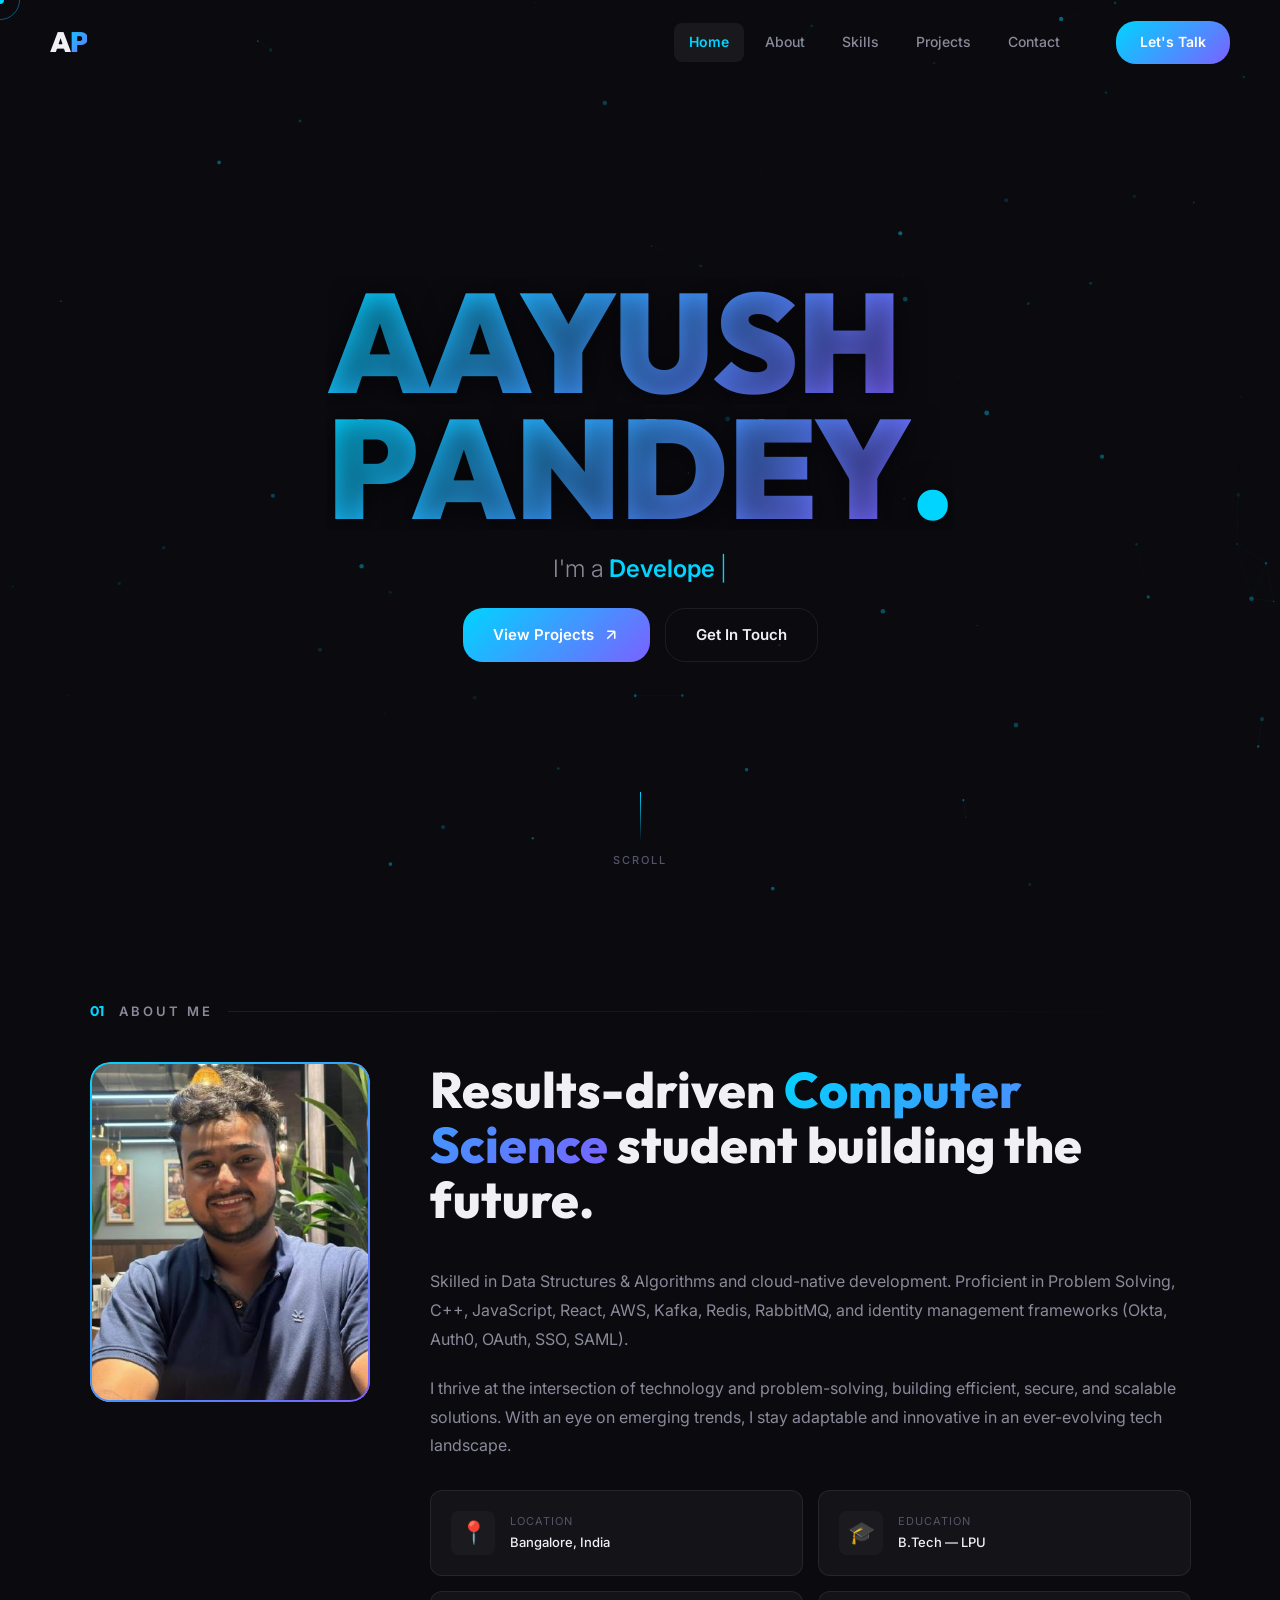
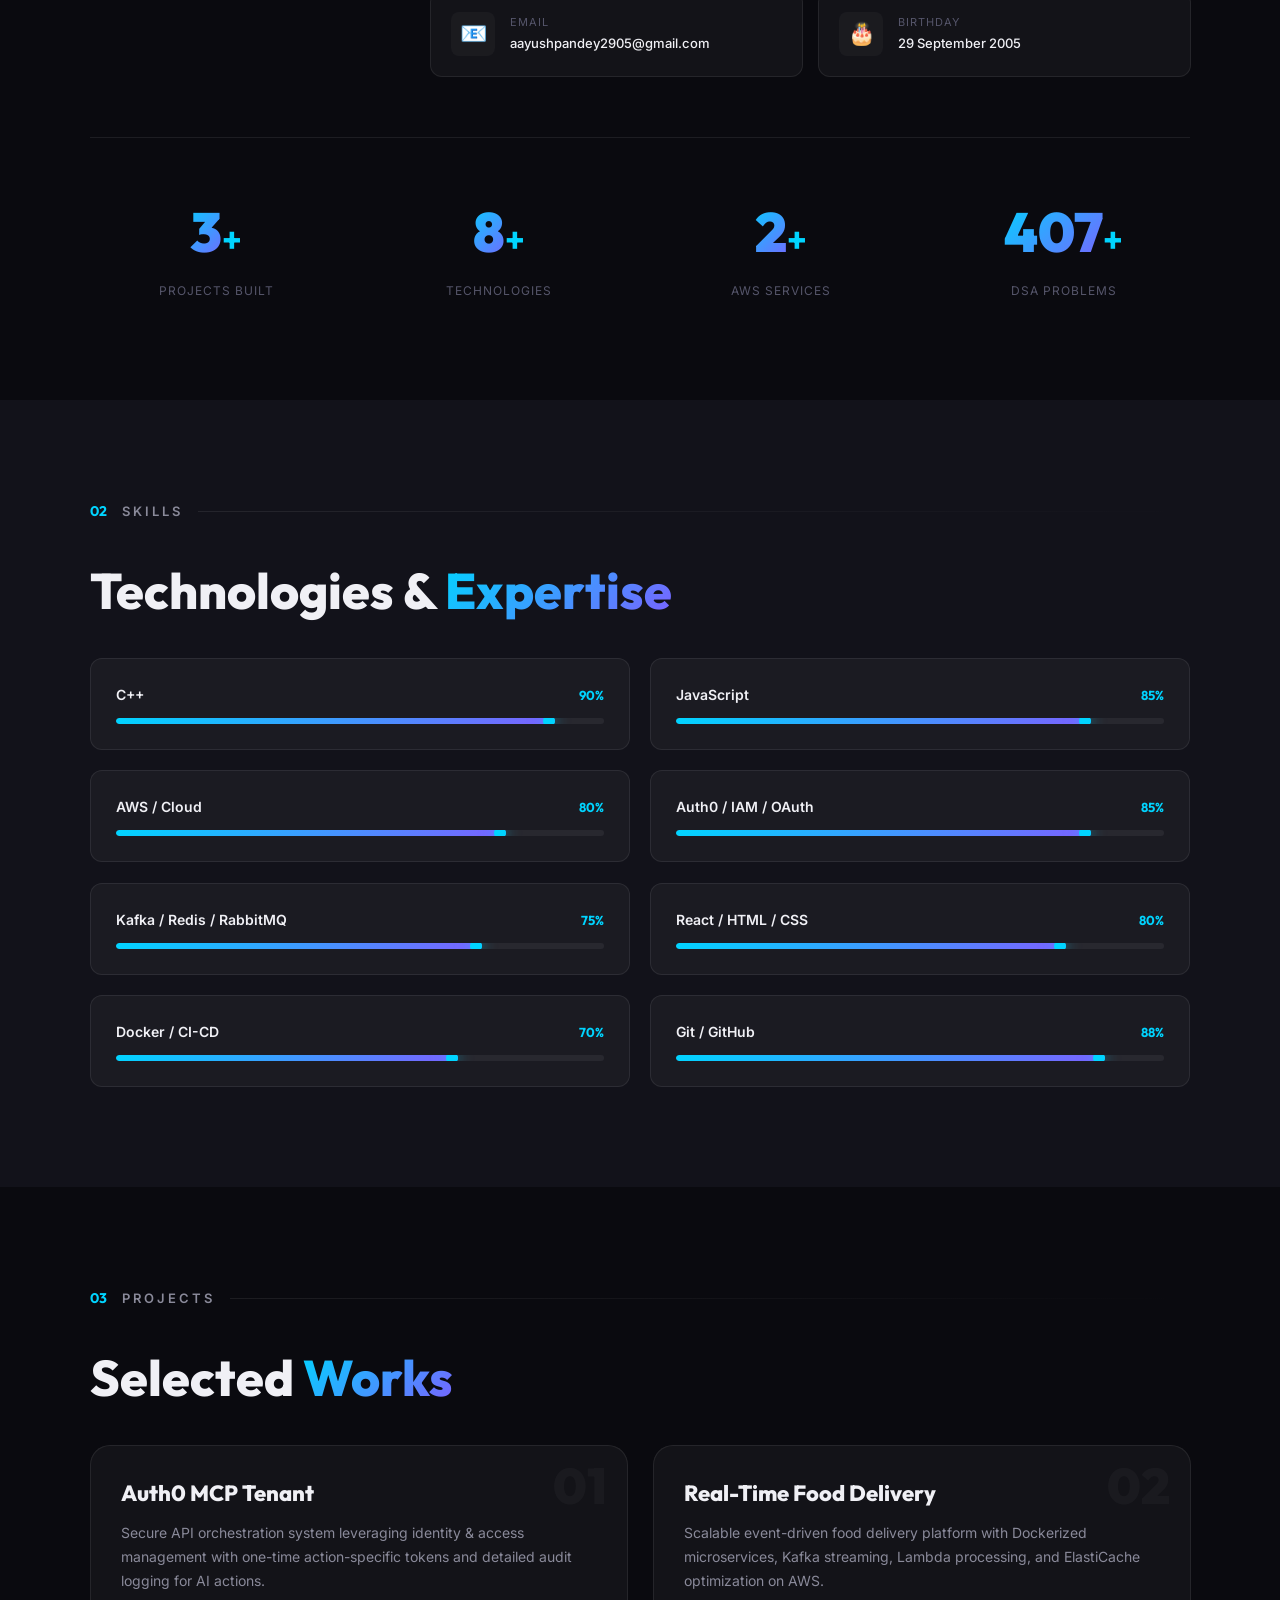
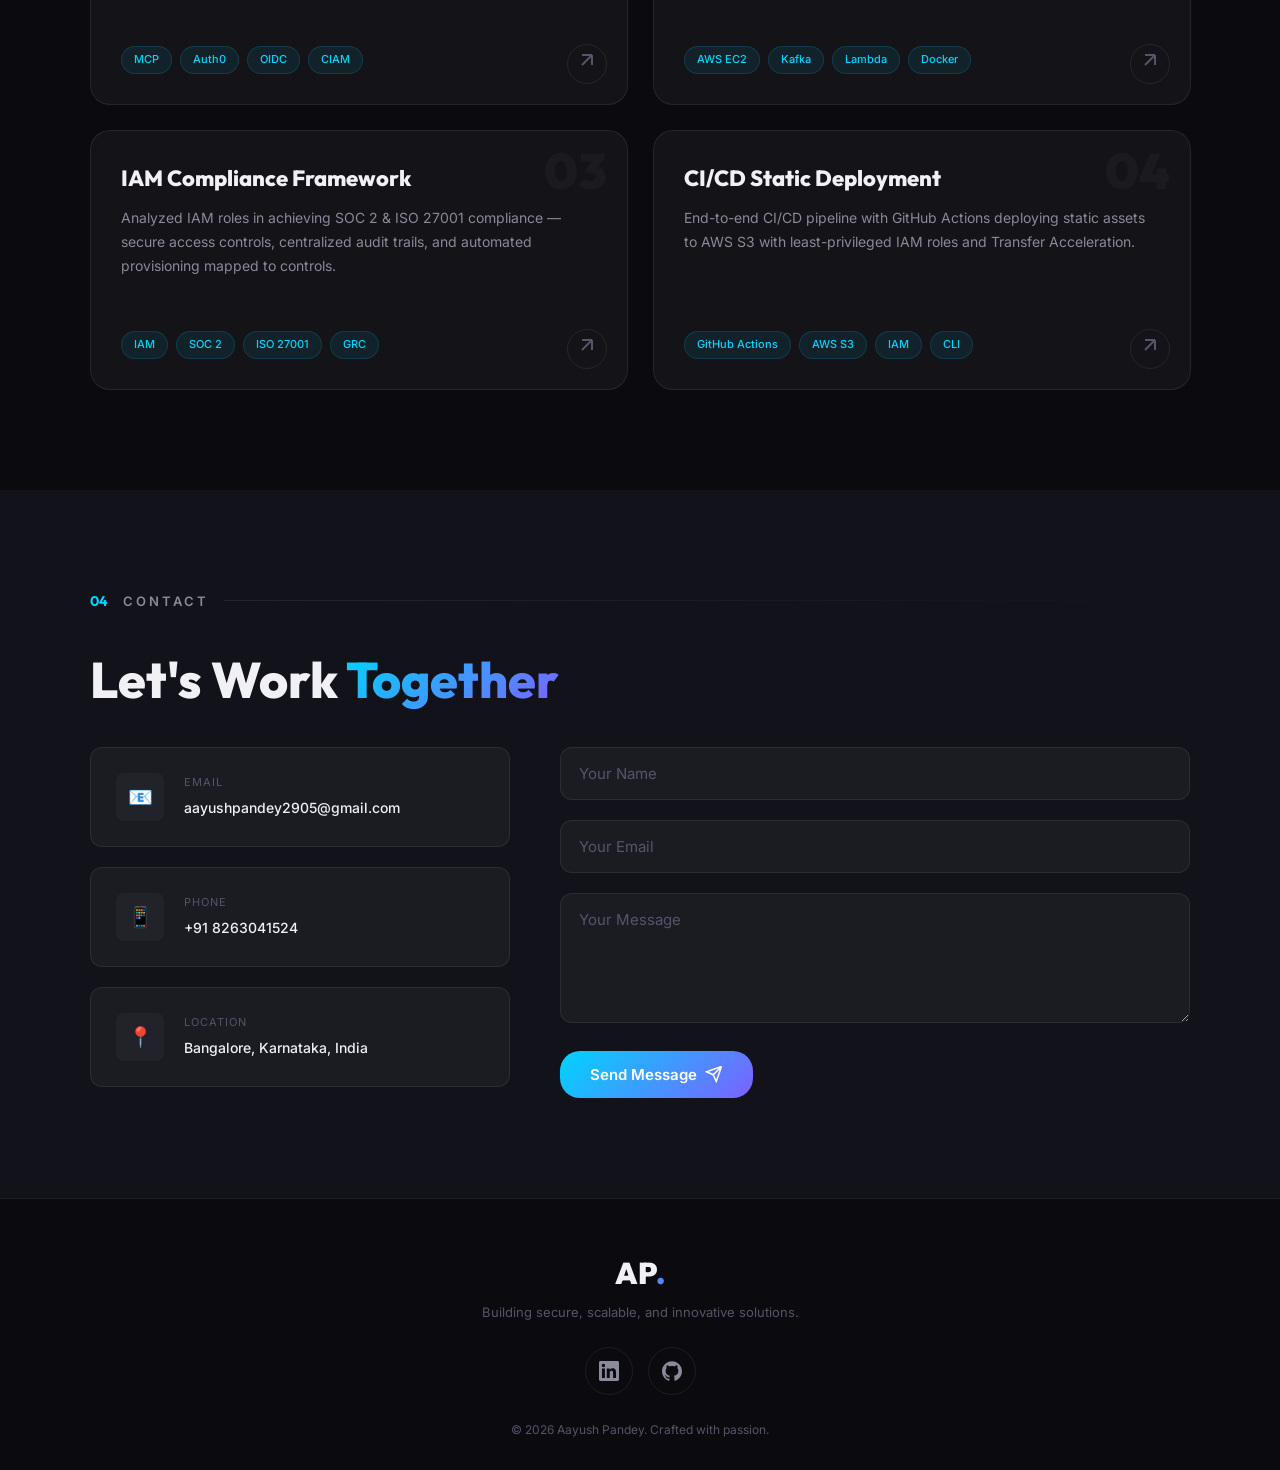
<file: PersonalPortfolio/index.html>
<!doctype html>
<html lang="en">
  <head>

    <meta charset="UTF-8" />
    <meta
      name="viewport"
      content="width=device-width, initial-scale=1.0, maximum-scale=5.0, user-scalable=yes"
    />
    <meta name="apple-mobile-web-app-capable" content="yes" />
    <meta
      name="apple-mobile-web-app-status-bar-style"
      content="black-translucent"
    />
    <meta name="theme-color" content="#0a0a0f" />
    <meta name="format-detection" content="telephone=no" />

    <title>Aayush Pandey | Developer & Cloud Architect</title>
    <meta
      name="description"
      content="Aayush Pandey — Computer Science student skilled in cloud-native development, distributed systems, and identity management. Building secure, scalable solutions."
    />

     <!-- Favicons -->
    <link rel="icon" href="img/favicon.png" rel="icon">
    <link rel="icon" href="img/apple-touch-icon.png" rel="apple-touch-icon">


    <link rel="preconnect" href="https://fonts.googleapis.com" />
    <link rel="preconnect" href="https://fonts.gstatic.com" crossorigin />
    <link
      href="https://fonts.googleapis.com/css2?family=Inter:wght@300;400;500;600;700&family=Outfit:wght@700;800;900&display=swap"
      rel="stylesheet"
    />
    <link rel="stylesheet" href="css/style.css" />
  </head>
  <body>
    <!-- Preloader -->
    <div class="preloader" id="preloader">
      <div class="preloader-inner">
        <div class="preloader-ring"></div>
        <span class="preloader-text">AP</span>
      </div>
    </div>

    <!-- Custom Cursor (desktop only, hidden on mobile via CSS) -->
    <div class="cursor-dot" id="cursor-dot"></div>
    <div class="cursor-ring" id="cursor-ring"></div>

    <!-- Scroll Progress Bar -->
    <div class="scroll-progress" id="scroll-progress"></div>

    <!-- Ripple container -->
    <div class="ripple-container" id="ripple-container"></div>

    <!-- Header -->
    <header class="header" id="header">
      <a href="#hero" class="logo" data-magnetic>
        <span class="logo-text">A</span><span class="logo-accent">P</span>
      </a>

      <div class="hamburger" id="hamburger" data-magnetic>
        <span class="line"></span>
        <span class="line"></span>
        <span class="line"></span>
      </div>

      <nav class="nav-container" id="nav-container">
        <div class="nav-links">
          <a href="#hero" class="nav-link" data-magnetic data-text="Home"
            >Home</a
          >
          <a href="#about" class="nav-link" data-magnetic data-text="About"
            >About</a
          >
          <a href="#skills" class="nav-link" data-magnetic data-text="Skills"
            >Skills</a
          >
          <a
            href="#projects"
            class="nav-link"
            data-magnetic
            data-text="Projects"
            >Projects</a
          >
          <a href="#contact" class="nav-link" data-magnetic data-text="Contact"
            >Contact</a
          >
        </div>
        <a
          href="mailto:aayushpandey2905@gmail.com"
          class="btn-cta"
          data-magnetic
          >Let's Talk</a
        >
      </nav>
    </header>

    <main>
      <!-- ============ HERO SECTION ============ -->
      <section class="hero" id="hero">
        <canvas class="particles-canvas" id="particles-canvas"></canvas>

          <div class="hero-title-wrap reveal">
            <h1 class="hero-title">
              <span class="title-line line-1">
                <span class="word" data-scramble>Aayush</span>
              </span>
              <span class="title-line line-2">
                <span class="word" data-scramble>Pandey</span
                ><span class="title-accent">.</span>
              </span>
            </h1>
          </div>

          <div class="hero-subtitle reveal">
            <span class="subtitle-static">I'm a </span>
            <span class="typed-text" id="typed-text"></span>
            <span class="typed-cursor">|</span>
          </div>

          <div class="hero-cta reveal">
            <a href="#projects" class="btn-primary" data-magnetic>
              <span>View Projects</span>
              <svg
                width="18"
                height="18"
                viewBox="0 0 24 24"
                fill="none"
                stroke="currentColor"
                stroke-width="2"
              >
                <path d="M7 17L17 7M17 7H7M17 7V17" />
              </svg>
            </a>
            <a href="#contact" class="btn-outline" data-magnetic>
              <span>Get In Touch</span>
            </a>
          </div>
        </div>

        <div class="hero-scroll-indicator">
          <div class="scroll-line"></div>
          <span>Scroll</span>
        </div>
      </section>


      <!-- ============ ABOUT SECTION ============ -->
      <section class="section about" id="about">
        <div class="section-container">
          <div class="section-label reveal">
            <span class="label-number">01</span>
            <span class="label-text">About Me</span>
            <span class="label-line"></span>
          </div>

          <div class="about-grid">
            <!-- About Photo Column -->
            <div class="about-photo-col reveal">
              <div class="about-photo-wrapper" data-tilt>
                <img
                  src="img/aayush.png"
                  alt="Aayush Pandey"
                  class="about-photo"
                  loading="lazy"
                />
                <div class="about-photo-border"></div>
                <div class="about-photo-glow"></div>
              </div>
              <!-- <div class="about-photo-tag"> -->
                <!-- <div class="badge-dot"></div> -->
                <!-- <span>Aayush Pandey</span> -->
              <!-- </div> -->
            </div>

            <!-- About Text Column -->
            <div class="about-text-col">
              <h2 class="section-heading reveal">
                Results-driven
                <span class="text-gradient">Computer Science</span> student
                building the future.
              </h2>
              <p class="reveal">
                Skilled in Data Structures & Algorithms and cloud-native
                development. Proficient in Problem Solving, C++, JavaScript,
                React, AWS, Kafka, Redis, RabbitMQ, and identity management
                frameworks (Okta, Auth0, OAuth, SSO, SAML).
              </p>
              <p class="reveal">
                I thrive at the intersection of technology and problem-solving,
                building efficient, secure, and scalable solutions. With an eye
                on emerging trends, I stay adaptable and innovative in an
                ever-evolving tech landscape.
              </p>

              <div class="about-details">
                <div class="detail-card reveal" data-tilt>
                  <div class="detail-icon">📍</div>
                  <div class="detail-info">
                    <span class="detail-label">Location</span>
                    <span class="detail-value">Bangalore, India</span>
                  </div>
                </div>
                <div class="detail-card reveal" data-tilt>
                  <div class="detail-icon">🎓</div>
                  <div class="detail-info">
                    <span class="detail-label">Education</span>
                    <span class="detail-value">B.Tech — LPU</span>
                  </div>
                </div>
                <div class="detail-card reveal" data-tilt>
                  <div class="detail-icon">📧</div>
                  <div class="detail-info">
                    <span class="detail-label">Email</span>
                    <span class="detail-value">aayushpandey2905@gmail.com</span>
                  </div>
                </div>
                <div class="detail-card reveal" data-tilt>
                  <div class="detail-icon">🎂</div>
                  <div class="detail-info">
                    <span class="detail-label">Birthday</span>
                    <span class="detail-value">29 September 2005</span>
                  </div>
                </div>
              </div>
            </div>
          </div>

          <!-- Stats -->
          <div class="stats-row">
            <div class="stat-item reveal">
              <span class="stat-number" data-count="4">0</span
              ><span class="stat-plus">+</span>
              <span class="stat-label">Projects Built</span>
            </div>
            <div class="stat-item reveal">
              <span class="stat-number" data-count="10">0</span
              ><span class="stat-plus">+</span>
              <span class="stat-label">Technologies</span>
            </div>
            <div class="stat-item reveal">
              <span class="stat-number" data-count="3">0</span
              ><span class="stat-plus">+</span>
              <span class="stat-label">AWS Services</span>
            </div>
            <div class="stat-item reveal">
              <span class="stat-number" data-count="500">0</span
              ><span class="stat-plus">+</span>
              <span class="stat-label">DSA Problems</span>
            </div>
          </div>
        </div>
      </section>

      <!-- ============ SKILLS SECTION ============ -->
      <section class="section skills" id="skills">
        <div class="section-container">
          <div class="section-label reveal">
            <span class="label-number">02</span>
            <span class="label-text">Skills</span>
            <span class="label-line"></span>
          </div>

          <h2 class="section-heading reveal">
            Technologies & <span class="text-gradient">Expertise</span>
          </h2>

          <div class="skills-grid">
            <div class="skill-card reveal" data-tilt>
              <div class="skill-header">
                <span class="skill-name">C++</span>
                <span class="skill-percent">90%</span>
              </div>
              <div class="skill-bar">
                <div class="skill-fill" data-width="90"></div>
              </div>
            </div>
            <div class="skill-card reveal" data-tilt>
              <div class="skill-header">
                <span class="skill-name">JavaScript</span>
                <span class="skill-percent">85%</span>
              </div>
              <div class="skill-bar">
                <div class="skill-fill" data-width="85"></div>
              </div>
            </div>
            <div class="skill-card reveal" data-tilt>
              <div class="skill-header">
                <span class="skill-name">AWS / Cloud</span>
                <span class="skill-percent">80%</span>
              </div>
              <div class="skill-bar">
                <div class="skill-fill" data-width="80"></div>
              </div>
            </div>
            <div class="skill-card reveal" data-tilt>
              <div class="skill-header">
                <span class="skill-name">Auth0 / IAM / OAuth</span>
                <span class="skill-percent">85%</span>
              </div>
              <div class="skill-bar">
                <div class="skill-fill" data-width="85"></div>
              </div>
            </div>
            <div class="skill-card reveal" data-tilt>
              <div class="skill-header">
                <span class="skill-name">Kafka / Redis / RabbitMQ</span>
                <span class="skill-percent">75%</span>
              </div>
              <div class="skill-bar">
                <div class="skill-fill" data-width="75"></div>
              </div>
            </div>
            <div class="skill-card reveal" data-tilt>
              <div class="skill-header">
                <span class="skill-name">React / HTML / CSS</span>
                <span class="skill-percent">80%</span>
              </div>
              <div class="skill-bar">
                <div class="skill-fill" data-width="80"></div>
              </div>
            </div>
            <div class="skill-card reveal" data-tilt>
              <div class="skill-header">
                <span class="skill-name">Docker / CI-CD</span>
                <span class="skill-percent">70%</span>
              </div>
              <div class="skill-bar">
                <div class="skill-fill" data-width="70"></div>
              </div>
            </div>
            <div class="skill-card reveal" data-tilt>
              <div class="skill-header">
                <span class="skill-name">Git / GitHub</span>
                <span class="skill-percent">88%</span>
              </div>
              <div class="skill-bar">
                <div class="skill-fill" data-width="88"></div>
              </div>
            </div>
          </div>
        </div>
      </section>

      <!-- ============ PROJECTS SECTION ============ -->
      <section class="section projects" id="projects">
        <div class="section-container">
          <div class="section-label reveal">
            <span class="label-number">03</span>
            <span class="label-text">Projects</span>
            <span class="label-line"></span>
          </div>

          <h2 class="section-heading reveal">
            Selected <span class="text-gradient">Works</span>
          </h2>

          <div class="projects-grid">

            <!-- Project 1 -->
            <div class="project-card reveal" data-tilt>
              <div class="project-number">01</div>
              <div class="project-content">
                <h3 class="project-title">Auth0 MCP Tenant</h3>
                <p class="project-desc">
                  Secure API orchestration system leveraging identity & access
                  management with one-time action-specific tokens and detailed
                  audit logging for AI actions.
                </p>
                <div class="project-tech">
                  <span>MCP</span><span>Auth0</span><span>OIDC</span
                  ><span>CIAM</span>
                </div>
              </div>
          
              <div class="project-arrow">
                <a href="https://github.com/AayushPandey05/Auth0-MCP-Tenant" target="_blank" rel="noopener noreferrer">
                  <svg
                    width="24"
                    height="24"
                    viewBox="0 0 24 24"
                    fill="none"
                    stroke="currentColor"
                    stroke-width="2"
                  >
                    <path d="M7 17L17 7M17 7H7M17 7V17" />
                  </svg>
                </a>
              </div>
            </div>

            <!-- Project 2 -->
            <div class="project-card reveal" data-tilt>
              <div class="project-number">02</div>
              <div class="project-content">
                <h3 class="project-title">Real-Time Food Delivery</h3>
                <p class="project-desc">
                  Scalable event-driven food delivery platform with Dockerized
                  microservices, Kafka streaming, Lambda processing, and
                  ElastiCache optimization on AWS.
                </p>
                <div class="project-tech">
                  <span>AWS EC2</span><span>Kafka</span><span>Lambda</span
                  ><span>Docker</span>
                </div>
              </div>
          
              <div class="project-arrow">
                <a href="https://github.com/AayushPandey05/Real-Time-Food-Delivery-System-Using-AWS-Cloud-Services" target="_blank" rel="noopener noreferrer">
                  <svg
                    width="24"
                    height="24"
                    viewBox="0 0 24 24"
                    fill="none"
                    stroke="currentColor"
                    stroke-width="2"
                  >
                    <path d="M7 17L17 7M17 7H7M17 7V17" />
                  </svg>
                </a>
              </div>
            </div>

            <!-- Project 3 -->
            <div class="project-card reveal" data-tilt>
              <div class="project-number">03</div>
              <div class="project-content">
                <h3 class="project-title">IAM Compliance Framework</h3>
                <p class="project-desc">
                  Analyzed IAM roles in achieving SOC 2 & ISO 27001 compliance —
                  secure access controls, centralized audit trails, and
                  automated provisioning mapped to controls.
                </p>
                <div class="project-tech">
                  <span>IAM</span><span>SOC 2</span><span>ISO 27001</span
                  ><span>GRC</span>
                </div>
              </div>
          
              <div class="project-arrow">
                <a href="https://github.com/AayushPandey05/IAM-and-Compliance-" target="_blank" rel="noopener noreferrer">
                  <svg
                    width="24"
                    height="24"
                    viewBox="0 0 24 24"
                    fill="none"
                    stroke="currentColor"
                    stroke-width="2"
                  >
                    <path d="M7 17L17 7M17 7H7M17 7V17" />
                  </svg>
                </a>
              </div>
            </div>

        <!-- Project 4 -->
        <div class="project-card reveal" data-tilt>
          <div class="project-number">04</div>
          <div class="project-content">
            <h3 class="project-title">CI/CD Static Deployment</h3>
            <p class="project-desc">
              End-to-end CI/CD pipeline with GitHub Actions deploying static
              assets to AWS S3 with least-privileged IAM roles and Transfer
              Acceleration.
            </p>
            <div class="project-tech">
              <span>GitHub Actions</span><span>AWS S3</span><span>IAM</span
              ><span>CLI</span>
            </div>
          </div>
      
          <div class="project-arrow">
            <a href="https://github.com/AayushPandey05/DevOps-Project" target="_blank" rel="noopener noreferrer">
              <svg
                width="24"
                height="24"
                viewBox="0 0 24 24"
                fill="none"
                stroke="currentColor"
                stroke-width="2"
              >
                <path d="M7 17L17 7M17 7H7M17 7V17" />
              </svg>
            </a>
          </div>
        </div>
      </section>

      <!-- ============ CONTACT SECTION ============ -->
      <section class="section contact" id="contact">
        <div class="section-container">
          <div class="section-label reveal">
            <span class="label-number">04</span>
            <span class="label-text">Contact</span>
            <span class="label-line"></span>
          </div>

          <h2 class="section-heading reveal">
            Let's Work <span class="text-gradient">Together</span>
          </h2>

          <div class="contact-grid">
            <div class="contact-info">
              <div class="contact-card reveal" data-tilt>
                <div class="contact-icon">📧</div>
                <div>
                  <span class="contact-label">Email</span>
                  <a
                    href="mailto:aayushpandey2905@gmail.com"
                    class="contact-value"
                    >aayushpandey2905@gmail.com</a
                  >
                </div>
              </div>
              <div class="contact-card reveal" data-tilt>
                <div class="contact-icon">📱</div>
                <div>
                  <span class="contact-label">Phone</span>
                  <a href="tel:+918263041524" class="contact-value"
                    >+91 8263041524</a
                  >
                </div>
              </div>
              <div class="contact-card reveal" data-tilt>
                <div class="contact-icon">📍</div>
                <div>
                  <span class="contact-label">Location</span>
                  <span class="contact-value">Bangalore, Karnataka, India</span>
                </div>
              </div>
            </div>

            <form class="contact-form reveal" id="contact-form">
              <div class="form-group">
                <input
                  type="text"
                  id="form-name"
                  placeholder="Your Name"
                  required
                  autocomplete="name"
                />
                <div class="input-line"></div>
              </div>
              <div class="form-group">
                <input
                  type="email"
                  id="form-email"
                  placeholder="Your Email"
                  required
                  autocomplete="email"
                />
                <div class="input-line"></div>
              </div>
              <div class="form-group">
                <textarea
                  id="form-message"
                  placeholder="Your Message"
                  rows="4"
                  required
                ></textarea>
                <div class="input-line"></div>
              </div>
              <button
                type="submit"
                class="btn-primary btn-submit"
                data-magnetic
              >
                <span>Send Message</span>
                <svg
                  width="18"
                  height="18"
                  viewBox="0 0 24 24"
                  fill="none"
                  stroke="currentColor"
                  stroke-width="2"
                >
                  <path d="M22 2L11 13M22 2L15 22L11 13M22 2L2 9L11 13" />
                </svg>
              </button>
            </form>
          </div>
        </div>
      </section>
    </main>

    <!-- Footer -->
    <footer class="footer">
      <div class="footer-container">
        <div class="footer-left">
          <span class="footer-logo">AP<span class="logo-accent">.</span></span>
          <p>Building secure, scalable, and innovative solutions.</p>
        </div>
        <div class="footer-socials">
          <a
            href="https://www.linkedin.com/in/aayushpandey05/"
            target="_blank"
            rel="noopener noreferrer"
            class="social-link"
            data-magnetic
            aria-label="LinkedIn"
          >
            <svg width="20" height="20" viewBox="0 0 24 24" fill="currentColor">
              <path
                d="M20.447 20.452h-3.554v-5.569c0-1.328-.027-3.037-1.852-3.037-1.853 0-2.136 1.445-2.136 2.939v5.667H9.351V9h3.414v1.561h.046c.477-.9 1.637-1.85 3.37-1.85 3.601 0 4.267 2.37 4.267 5.455v6.286zM5.337 7.433a2.062 2.062 0 01-2.063-2.065 2.064 2.064 0 112.063 2.065zm1.782 13.019H3.555V9h3.564v11.452zM22.225 0H1.771C.792 0 0 .774 0 1.729v20.542C0 23.227.792 24 1.771 24h20.451C23.2 24 24 23.227 24 22.271V1.729C24 .774 23.2 0 22.222 0h.003z"
              />
            </svg>
          </a>
          <a
            href="https://github.com/AayushPandey05"
            target="_blank"
            rel="noopener noreferrer"
            class="social-link"
            data-magnetic
            aria-label="GitHub"
          >
            <svg width="20" height="20" viewBox="0 0 24 24" fill="currentColor">
              <path
                d="M12 .297c-6.63 0-12 5.373-12 12 0 5.303 3.438 9.8 8.205 11.385.6.113.82-.258.82-.577 0-.285-.01-1.04-.015-2.04-3.338.724-4.042-1.61-4.042-1.61C4.422 18.07 3.633 17.7 3.633 17.7c-1.087-.744.084-.729.084-.729 1.205.084 1.838 1.236 1.838 1.236 1.07 1.835 2.809 1.305 3.495.998.108-.776.417-1.305.76-1.605-2.665-.3-5.466-1.332-5.466-5.93 0-1.31.465-2.38 1.235-3.22-.135-.303-.54-1.523.105-3.176 0 0 1.005-.322 3.3 1.23.96-.267 1.98-.399 3-.405 1.02.006 2.04.138 3 .405 2.28-1.552 3.285-1.23 3.285-1.23.645 1.653.24 2.873.12 3.176.765.84 1.23 1.91 1.23 3.22 0 4.61-2.805 5.625-5.475 5.92.42.36.81 1.096.81 2.22 0 1.606-.015 2.896-.015 3.286 0 .315.21.69.825.57C20.565 22.092 24 17.592 24 12.297c0-6.627-5.373-12-12-12"
              />
            </svg>
          </a>
        </div>
        <div class="footer-bottom">
          <span>© 2026 Aayush Pandey. Crafted with passion.</span>
        </div>
      </div>
    </footer>

    <script src="js/style.js"></script>
  </body>
</html>
</file>
<file: PersonalPortfolio/css/style.css>
/* ==================================
   DESIGN TOKENS
================================== */
:root {
  --bg-primary: #0a0a0f;
  --bg-secondary: #12121a;
  --bg-card: rgba(255, 255, 255, 0.03);
  --bg-card-hover: rgba(255, 255, 255, 0.06);
  --glass-bg: rgba(255, 255, 255, 0.04);
  --glass-border: rgba(255, 255, 255, 0.08);

  --text-primary: #f0f0f5;
  --text-secondary: #8a8a9a;
  --text-muted: #55556a;

  --accent-1: #00d4ff;
  --accent-2: #7b61ff;
  --accent-3: #ff3d71;
  --gradient-main: linear-gradient(135deg, #00d4ff, #7b61ff, #ff3d71);
  --gradient-accent: linear-gradient(135deg, #00d4ff, #7b61ff);

  --font-heading: "Outfit", sans-serif;
  --font-body: "Inter", sans-serif;

  --radius-sm: 8px;
  --radius-md: 12px;
  --radius-lg: 20px;

  --transition-fast: 0.2s cubic-bezier(0.25, 0.46, 0.45, 0.94);
  --transition-smooth: 0.4s cubic-bezier(0.25, 0.46, 0.45, 0.94);
  --transition-spring: 0.6s cubic-bezier(0.34, 1.56, 0.64, 1);

  /* Safe area insets for notch phones */
  --safe-top: env(safe-area-inset-top, 0px);
  --safe-bottom: env(safe-area-inset-bottom, 0px);
  --safe-left: env(safe-area-inset-left, 0px);
  --safe-right: env(safe-area-inset-right, 0px);
}

/* ==================================
   RESET & BASE
================================== */
*,
*::before,
*::after {
  margin: 0;
  padding: 0;
  box-sizing: border-box;
  -webkit-tap-highlight-color: transparent;
}

html {
  font-size: 62.5%;
  scroll-behavior: smooth;
  scrollbar-width: thin;
  scrollbar-color: var(--accent-1) var(--bg-primary);
  -webkit-text-size-adjust: 100%;
  -moz-text-size-adjust: 100%;
  text-size-adjust: 100%;
}

body {
  background: var(--bg-primary);
  color: var(--text-primary);
  font-family: var(--font-body);
  font-size: 1.6rem;
  line-height: 1.6;
  overflow-x: hidden;
  -webkit-font-smoothing: antialiased;
  -moz-osx-font-smoothing: grayscale;
}

/* Desktop-only cursor:none */
@media (hover: hover) and (pointer: fine) {
  body {
    cursor: none;
  }
  a,
  button {
    cursor: none;
  }
}

a {
  color: inherit;
  text-decoration: none;
}

img {
  max-width: 100%;
  display: block;
  -webkit-user-drag: none;
}

::selection {
  background: var(--accent-2);
  color: #fff;
}

/* ==================================
   PRELOADER
================================== */
.preloader {
  position: fixed;
  inset: 0;
  z-index: 10000;
  background: var(--bg-primary);
  display: flex;
  align-items: center;
  justify-content: center;
  transition:
    opacity 0.6s ease,
    visibility 0.6s ease;
}

.preloader.hidden {
  opacity: 0;
  visibility: hidden;
  pointer-events: none;
}

.preloader-inner {
  position: relative;
  width: 80px;
  height: 80px;
  display: flex;
  align-items: center;
  justify-content: center;
}

.preloader-ring {
  position: absolute;
  inset: 0;
  border-radius: 50%;
  border: 2px solid transparent;
  border-top-color: var(--accent-1);
  border-right-color: var(--accent-2);
  animation: preloaderSpin 1s linear infinite;
}

.preloader-text {
  font-family: var(--font-heading);
  font-size: 2rem;
  font-weight: 800;
  background: var(--gradient-accent);
  -webkit-background-clip: text;
  -webkit-text-fill-color: transparent;
  background-clip: text;
}

@keyframes preloaderSpin {
  to {
    transform: rotate(360deg);
  }
}

/* ==================================
   CUSTOM CURSOR (desktop only)
================================== */
.cursor-dot,
.cursor-ring {
  display: none;
}

@media (hover: hover) and (pointer: fine) {
  .cursor-dot {
    display: block;
    position: fixed;
    top: 0;
    left: 0;
    width: 8px;
    height: 8px;
    background: var(--accent-1);
    border-radius: 50%;
    pointer-events: none;
    z-index: 9999;
    transform: translate(-50%, -50%);
    transition:
      width var(--transition-fast),
      height var(--transition-fast),
      background var(--transition-fast);
  }

  .cursor-ring {
    display: block;
    position: fixed;
    top: 0;
    left: 0;
    width: 40px;
    height: 40px;
    border: 1.5px solid rgba(0, 212, 255, 0.4);
    border-radius: 50%;
    pointer-events: none;
    z-index: 9998;
    transform: translate(-50%, -50%);
    transition:
      width var(--transition-smooth),
      height var(--transition-smooth),
      border-color var(--transition-smooth);
  }

  body.cursor-hover .cursor-dot {
    width: 14px;
    height: 14px;
    background: var(--accent-2);
  }

  body.cursor-hover .cursor-ring {
    width: 60px;
    height: 60px;
    border-color: rgba(123, 97, 255, 0.5);
  }
}

/* ==================================
   CLICK RIPPLE EFFECT
================================== */
.ripple-container {
  position: fixed;
  inset: 0;
  pointer-events: none;
  z-index: 9995;
  overflow: hidden;
}

.ripple {
  position: absolute;
  border-radius: 50%;
  border: 1px solid rgba(0, 212, 255, 0.4);
  transform: translate(-50%, -50%) scale(0);
  animation: rippleAnim 0.8s ease-out forwards;
  pointer-events: none;
}

@keyframes rippleAnim {
  to {
    transform: translate(-50%, -50%) scale(1);
    opacity: 0;
  }
}

/* ==================================
   SCROLL PROGRESS
================================== */
.scroll-progress {
  position: fixed;
  top: 0;
  left: 0;
  height: 3px;
  width: 0%;
  background: var(--gradient-main);
  z-index: 9990;
  transition: none;
}

/* ==================================
   HEADER
================================== */
.header {
  position: fixed;
  top: 0;
  left: 0;
  width: 100%;
  padding: 2rem 5rem;
  padding-top: calc(2rem + var(--safe-top));
  display: flex;
  justify-content: space-between;
  align-items: center;
  z-index: 1000;
  transition:
    background var(--transition-smooth),
    padding var(--transition-smooth),
    backdrop-filter var(--transition-smooth);
}

.header.scrolled {
  background: rgba(10, 10, 15, 0.85);
  -webkit-backdrop-filter: blur(20px);
  backdrop-filter: blur(20px);
  padding: 1.5rem 5rem;
  padding-top: calc(1.5rem + var(--safe-top));
  border-bottom: 1px solid var(--glass-border);
}

.logo {
  display: flex;
  align-items: center;
  font-family: var(--font-heading);
  font-size: 2.8rem;
  font-weight: 900;
  letter-spacing: -1px;
  z-index: 1002;
}

.logo-text {
  color: var(--text-primary);
}

.logo-accent {
  background: var(--gradient-accent);
  -webkit-background-clip: text;
  -webkit-text-fill-color: transparent;
  background-clip: text;
}

.nav-container {
  display: flex;
  align-items: center;
  gap: 4rem;
}

.nav-links {
  display: flex;
  gap: 0.5rem;
}

.nav-link {
  font-size: 1.4rem;
  font-weight: 500;
  color: var(--text-secondary);
  padding: 0.8rem 1.6rem;
  border-radius: var(--radius-sm);
  transition:
    color var(--transition-fast),
    background var(--transition-fast);
  position: relative;
  overflow: hidden;
}

.nav-link::after {
  content: attr(data-text);
  position: absolute;
  left: 50%;
  top: 50%;
  transform: translate(-50%, 100%);
  color: var(--accent-1);
  font-weight: 600;
  transition: transform var(--transition-smooth);
  pointer-events: none;
}

.nav-link:hover::after,
.nav-link.active::after {
  transform: translate(-50%, -50%);
}

.nav-link:hover,
.nav-link.active {
  color: transparent;
  background: var(--bg-card-hover);
}

.btn-cta {
  font-size: 1.4rem;
  font-weight: 600;
  padding: 1rem 2.4rem;
  border-radius: var(--radius-lg);
  background: var(--gradient-accent);
  color: #fff;
  transition:
    transform var(--transition-fast),
    box-shadow var(--transition-fast);
}

.btn-cta:hover {
  transform: translateY(-2px);
  box-shadow: 0 8px 30px rgba(0, 212, 255, 0.3);
}

/* Hamburger */
.hamburger {
  display: none;
  flex-direction: column;
  gap: 6px;
  cursor: pointer;
  z-index: 1002;
  padding: 10px;
  -webkit-tap-highlight-color: transparent;
  touch-action: manipulation;
}

.hamburger .line {
  width: 28px;
  height: 2px;
  background: var(--text-primary);
  border-radius: 2px;
  transition:
    transform var(--transition-smooth),
    opacity var(--transition-fast);
  transform-origin: center;
}

/* ==================================
   HERO SECTION
================================== */
.hero {
  position: relative;
  width: 100%;
  min-height: 100vh;
  min-height: 100dvh; /* dynamic viewport height for mobile */
  display: flex;
  flex-direction: column;
  align-items: center;
  justify-content: center;
  overflow: hidden;
  padding: 12rem 5rem 6rem;
}

.particles-canvas {
  position: absolute;
  inset: 0;
  width: 100%;
  height: 100%;
  pointer-events: none;
  z-index: 0;
}

.hero-content {
  position: relative;
  z-index: 2;
  text-align: center;
  display: flex;
  flex-direction: column;
  align-items: center;
  gap: 0;
  width: 100%;
}

.hero-badge {
  display: inline-flex;
  align-items: center;
  gap: 1rem;
  padding: 0.8rem 2rem;
  background: var(--glass-bg);
  border: 1px solid var(--glass-border);
  border-radius: var(--radius-lg);
  font-size: 1.3rem;
  color: var(--text-secondary);
  font-weight: 500;
  -webkit-backdrop-filter: blur(10px);
  backdrop-filter: blur(10px);
  margin-bottom: 2rem;
  position: relative;
  z-index: 5;
}

.badge-dot {
  width: 8px;
  height: 8px;
  background: #00ff88;
  border-radius: 50%;
  animation: dotPulse 2s ease-in-out infinite;
  flex-shrink: 0;
}

@keyframes dotPulse {
  0%,
  100% {
    box-shadow: 0 0 0 0 rgba(0, 255, 136, 0.6);
  }
  50% {
    box-shadow: 0 0 0 8px rgba(0, 255, 136, 0);
  }
}

/* ==================================
   HERO PORTRAIT — BAZIL.FR STYLE
================================== */
.hero-portrait {
  position: absolute;
  top: 50%;
  left: 50%;
  transform: translate(-50%, -50%);
  z-index: 1;
  width: clamp(280px, 35vw, 500px);
  height: clamp(380px, 60vh, 700px);
  pointer-events: none;
}

.hero-portrait-img {
  width: 100%;
  height: 100%;
  object-fit: cover;
  object-position: top center;
  border-radius: var(--radius-lg);
  filter: grayscale(15%) contrast(1.1) brightness(0.8);
  transition:
    filter 0.6s ease,
    transform 0.6s ease;
  -webkit-mask-image: linear-gradient(
    to bottom,
    transparent 0%,
    black 8%,
    black 65%,
    transparent 100%
  );
  mask-image: linear-gradient(
    to bottom,
    transparent 0%,
    black 8%,
    black 65%,
    transparent 100%
  );
}

.hero:hover .hero-portrait-img {
  filter: grayscale(0%) contrast(1.05) brightness(0.85);
  transform: scale(1.03);
}

.hero-portrait-overlay {
  position: absolute;
  inset: 0;
  border-radius: var(--radius-lg);
  background: radial-gradient(
    ellipse at center 40%,
    transparent 25%,
    rgba(10, 10, 15, 0.5) 60%,
    rgba(10, 10, 15, 0.95) 100%
  );
  pointer-events: none;
}

/* Hero Title — overlays the portrait */
.hero-title-wrap {
  position: relative;
  z-index: 3;
  margin-top: -2rem;
}

.hero-title {
  font-family: var(--font-heading);
  font-weight: 900;
  line-height: 0.9;
  letter-spacing: -0.04em;
  text-transform: uppercase;
  text-shadow: 0 4px 30px rgba(0, 0, 0, 0.5);
}

.title-line {
  display: block;
  overflow: hidden;
}

.title-line .word {
  display: inline-block;
  font-size: clamp(5rem, 12vw, 14rem);
  background: var(--gradient-main);
  -webkit-background-clip: text;
  -webkit-text-fill-color: transparent;
  background-clip: text;
  background-size: 200% 200%;
  animation: gradientShift 4s ease-in-out infinite;
  transition: transform var(--transition-fast);
}

.title-accent {
  font-size: clamp(5rem, 12vw, 14rem);
  color: var(--accent-1);
  -webkit-text-fill-color: var(--accent-1);
}

@keyframes gradientShift {
  0%,
  100% {
    background-position: 0% 50%;
  }
  50% {
    background-position: 100% 50%;
  }
}

/* Subtitle / Typing */
.hero-subtitle {
  font-size: clamp(1.8rem, 2.5vw, 2.4rem);
  color: var(--text-secondary);
  font-weight: 300;
  display: flex;
  align-items: center;
  gap: 0.5rem;
  flex-wrap: wrap;
  justify-content: center;
  position: relative;
  z-index: 4;
  margin-top: 2rem;
}

.typed-text {
  color: var(--accent-1);
  font-weight: 600;
}

.typed-cursor {
  color: var(--accent-1);
  animation: blink 0.7s step-end infinite;
  font-weight: 300;
}

@keyframes blink {
  50% {
    opacity: 0;
  }
}

/* Hero CTA */
.hero-cta {
  display: flex;
  gap: 1.5rem;
  margin-top: 2rem;
  flex-wrap: wrap;
  justify-content: center;
  position: relative;
  z-index: 4;
}

.btn-primary {
  display: inline-flex;
  align-items: center;
  gap: 0.8rem;
  padding: 1.4rem 3rem;
  background: var(--gradient-accent);
  color: #fff;
  font-size: 1.5rem;
  font-weight: 600;
  border-radius: var(--radius-lg);
  border: none;
  transition:
    transform var(--transition-fast),
    box-shadow var(--transition-fast);
  font-family: var(--font-body);
  -webkit-appearance: none;
  appearance: none;
  touch-action: manipulation;
}

.btn-primary:hover {
  transform: translateY(-3px);
  box-shadow: 0 10px 40px rgba(0, 212, 255, 0.35);
}

.btn-primary:active {
  transform: translateY(-1px) scale(0.98);
}

.btn-outline {
  display: inline-flex;
  align-items: center;
  gap: 0.8rem;
  padding: 1.4rem 3rem;
  background: transparent;
  color: var(--text-primary);
  font-size: 1.5rem;
  font-weight: 600;
  border-radius: var(--radius-lg);
  border: 1px solid var(--glass-border);
  transition:
    transform var(--transition-fast),
    border-color var(--transition-fast),
    background var(--transition-fast);
  touch-action: manipulation;
}

.btn-outline:hover {
  transform: translateY(-3px);
  border-color: var(--accent-1);
  background: var(--bg-card-hover);
}

.btn-outline:active {
  transform: translateY(-1px) scale(0.98);
}

/* Scroll Indicator */
.hero-scroll-indicator {
  position: absolute;
  bottom: 3rem;
  bottom: calc(3rem + var(--safe-bottom));
  left: 50%;
  transform: translateX(-50%);
  display: flex;
  flex-direction: column;
  align-items: center;
  gap: 1rem;
  color: var(--text-muted);
  font-size: 1.1rem;
  font-weight: 500;
  letter-spacing: 2px;
  text-transform: uppercase;
}

.scroll-line {
  width: 1px;
  height: 50px;
  background: linear-gradient(to bottom, var(--accent-1), transparent);
  animation: scrollPulse 2s ease-in-out infinite;
}

@keyframes scrollPulse {
  0%,
  100% {
    opacity: 0.3;
    transform: scaleY(0.7);
  }
  50% {
    opacity: 1;
    transform: scaleY(1);
  }
}

/* ==================================
   SECTIONS — SHARED
================================== */
.section {
  position: relative;
  padding: 10rem 0;
}

.section-container {
  max-width: 1200px;
  margin: 0 auto;
  padding: 0 5rem;
}

.section-label {
  display: flex;
  align-items: center;
  gap: 1.5rem;
  margin-bottom: 4rem;
}

.label-number {
  font-family: var(--font-heading);
  font-size: 1.4rem;
  font-weight: 700;
  color: var(--accent-1);
}

.label-text {
  font-size: 1.3rem;
  font-weight: 600;
  color: var(--text-secondary);
  text-transform: uppercase;
  letter-spacing: 3px;
}

.label-line {
  flex: 1;
  height: 1px;
  background: linear-gradient(to right, var(--glass-border), transparent);
}

.section-heading {
  font-family: var(--font-heading);
  font-size: clamp(3rem, 5vw, 5rem);
  font-weight: 800;
  line-height: 1.1;
  margin-bottom: 4rem;
  color: var(--text-primary);
}

.text-gradient {
  background: var(--gradient-accent);
  -webkit-background-clip: text;
  -webkit-text-fill-color: transparent;
  background-clip: text;
}

/* ==================================
   ABOUT SECTION
================================== */
.about-grid {
  display: grid;
  grid-template-columns: auto 1fr;
  gap: 6rem;
  align-items: start;
}

/* About Photo */
.about-photo-col {
  display: flex;
  flex-direction: column;
  align-items: center;
  gap: 2rem;
}

.about-photo-wrapper {
  position: relative;
  width: 280px;
  height: 340px;
  border-radius: var(--radius-lg);
  overflow: hidden;
  will-change: transform;
}

.about-photo {
  width: 100%;
  height: 100%;
  object-fit: cover;
  border-radius: var(--radius-lg);
  transition: transform var(--transition-smooth);
}

.about-photo-wrapper:hover .about-photo {
  transform: scale(1.05);
}

.about-photo-border {
  position: absolute;
  inset: 0;
  border-radius: var(--radius-lg);
  border: 2px solid transparent;
  background: var(--gradient-accent) border-box;
  -webkit-mask:
    linear-gradient(#fff 0 0) padding-box,
    linear-gradient(#fff 0 0);
  mask:
    linear-gradient(#fff 0 0) padding-box,
    linear-gradient(#fff 0 0);
  -webkit-mask-composite: xor;
  mask-composite: exclude;
  pointer-events: none;
}

.about-photo-glow {
  position: absolute;
  inset: -2px;
  border-radius: var(--radius-lg);
  background: var(--gradient-accent);
  opacity: 0.15;
  filter: blur(20px);
  z-index: -1;
  transition: opacity var(--transition-smooth);
}

.about-photo-wrapper:hover .about-photo-glow {
  opacity: 0.3;
}

.about-photo-tag {
  display: inline-flex;
  align-items: center;
  gap: 0.8rem;
  padding: 0.6rem 1.6rem;
  background: var(--glass-bg);
  border: 1px solid var(--glass-border);
  border-radius: var(--radius-lg);
  font-size: 1.2rem;
  color: var(--text-secondary);
  font-weight: 500;
}

/* About Text */
.about-text-col p {
  font-size: 1.6rem;
  color: var(--text-secondary);
  line-height: 1.8;
  margin-top: 2rem;
}

.about-details {
  display: grid;
  grid-template-columns: 1fr 1fr;
  gap: 1.5rem;
  margin-top: 3rem;
}

.detail-card {
  background: var(--glass-bg);
  border: 1px solid var(--glass-border);
  border-radius: var(--radius-md);
  padding: 2rem;
  display: flex;
  align-items: center;
  gap: 1.5rem;
  transition:
    background var(--transition-fast),
    border-color var(--transition-fast),
    transform var(--transition-fast);
  will-change: transform;
}

.detail-card:hover {
  background: var(--bg-card-hover);
  border-color: rgba(0, 212, 255, 0.2);
}

.detail-icon {
  font-size: 2.2rem;
  width: 44px;
  height: 44px;
  display: flex;
  align-items: center;
  justify-content: center;
  background: var(--bg-card);
  border-radius: var(--radius-sm);
  flex-shrink: 0;
}

.detail-label {
  display: block;
  font-size: 1.1rem;
  color: var(--text-muted);
  text-transform: uppercase;
  letter-spacing: 1px;
  margin-bottom: 0.2rem;
}

.detail-value {
  display: block;
  font-size: 1.3rem;
  color: var(--text-primary);
  font-weight: 500;
  word-break: break-word;
}

/* Stats Row */
.stats-row {
  display: grid;
  grid-template-columns: repeat(4, 1fr);
  gap: 3rem;
  margin-top: 6rem;
  padding-top: 5rem;
  border-top: 1px solid var(--glass-border);
}

.stat-item {
  text-align: center;
}

.stat-number {
  font-family: var(--font-heading);
  font-size: clamp(3.5rem, 5vw, 5.5rem);
  font-weight: 900;
  background: var(--gradient-accent);
  -webkit-background-clip: text;
  -webkit-text-fill-color: transparent;
  background-clip: text;
}

.stat-plus {
  font-family: var(--font-heading);
  font-size: clamp(2.5rem, 3vw, 3.5rem);
  font-weight: 700;
  color: var(--accent-1);
}

.stat-label {
  display: block;
  font-size: 1.2rem;
  color: var(--text-muted);
  margin-top: 0.5rem;
  letter-spacing: 1px;
  text-transform: uppercase;
}

/* ==================================
   SKILLS SECTION
================================== */
.skills {
  background: var(--bg-secondary);
}

.skills-grid {
  display: grid;
  grid-template-columns: repeat(2, 1fr);
  gap: 2rem;
}

.skill-card {
  background: var(--glass-bg);
  border: 1px solid var(--glass-border);
  border-radius: var(--radius-md);
  padding: 2.5rem;
  transition:
    background var(--transition-fast),
    border-color var(--transition-fast),
    transform var(--transition-fast);
  will-change: transform;
}

.skill-card:hover {
  background: var(--bg-card-hover);
  border-color: rgba(0, 212, 255, 0.2);
}

.skill-header {
  display: flex;
  justify-content: space-between;
  align-items: center;
  margin-bottom: 1.2rem;
}

.skill-name {
  font-size: 1.4rem;
  font-weight: 600;
  color: var(--text-primary);
}

.skill-percent {
  font-size: 1.3rem;
  font-weight: 700;
  color: var(--accent-1);
  font-family: var(--font-heading);
}

.skill-bar {
  height: 6px;
  background: rgba(255, 255, 255, 0.06);
  border-radius: 3px;
  overflow: hidden;
  position: relative;
}

.skill-fill {
  height: 100%;
  width: 0;
  background: var(--gradient-accent);
  border-radius: 3px;
  transition: width 1.5s cubic-bezier(0.25, 0.46, 0.45, 0.94);
  position: relative;
}

.skill-fill::after {
  content: "";
  position: absolute;
  right: 0;
  top: 50%;
  transform: translateY(-50%);
  width: 12px;
  height: 12px;
  background: var(--accent-1);
  border-radius: 50%;
  box-shadow: 0 0 15px rgba(0, 212, 255, 0.6);
  opacity: 0;
  transition: opacity 0.3s ease 1.5s;
}

.skill-fill.animated::after {
  opacity: 1;
}

/* ==================================
   PROJECTS SECTION
================================== */
.projects-grid {
  display: grid;
  grid-template-columns: repeat(2, 1fr);
  gap: 2.5rem;
}

.project-card {
  position: relative;
  background: var(--glass-bg);
  border: 1px solid var(--glass-border);
  border-radius: var(--radius-lg);
  padding: 3rem;
  display: flex;
  flex-direction: column;
  gap: 2rem;
  transition:
    background var(--transition-smooth),
    border-color var(--transition-smooth),
    transform var(--transition-fast);
  will-change: transform;
  overflow: hidden;
  min-height: 260px;
}

.project-card::before {
  content: "";
  position: absolute;
  inset: 0;
  background: radial-gradient(
    circle at var(--mouse-x, 50%) var(--mouse-y, 50%),
    rgba(0, 212, 255, 0.08) 0%,
    transparent 60%
  );
  opacity: 0;
  transition: opacity var(--transition-smooth);
  pointer-events: none;
}

.project-card:hover::before {
  opacity: 1;
}

.project-card:hover {
  background: var(--bg-card-hover);
  border-color: rgba(0, 212, 255, 0.25);
}

.project-number {
  font-family: var(--font-heading);
  font-size: 5rem;
  font-weight: 900;
  color: rgba(255, 255, 255, 0.03);
  position: absolute;
  top: 1.5rem;
  right: 2rem;
  line-height: 1;
}

.project-content {
  flex: 1;
  display: flex;
  flex-direction: column;
  gap: 1rem;
}

.project-title {
  font-family: var(--font-heading);
  font-size: 2.2rem;
  font-weight: 800;
  color: var(--text-primary);
  transition: color var(--transition-fast);
}

.project-card:hover .project-title {
  color: var(--accent-1);
}

.project-desc {
  font-size: 1.4rem;
  color: var(--text-secondary);
  line-height: 1.7;
}

.project-tech {
  display: flex;
  flex-wrap: wrap;
  gap: 0.8rem;
  margin-top: auto;
}

.project-tech span {
  font-size: 1.1rem;
  padding: 0.4rem 1.2rem;
  background: rgba(0, 212, 255, 0.08);
  border: 1px solid rgba(0, 212, 255, 0.15);
  border-radius: 20px;
  color: var(--accent-1);
  font-weight: 500;
  white-space: nowrap;
}

.project-arrow {
  position: absolute;
  bottom: 2rem;
  right: 2rem;
  width: 40px;
  height: 40px;
  display: flex;
  align-items: center;
  justify-content: center;
  border-radius: 50%;
  border: 1px solid var(--glass-border);
  color: var(--text-muted);
  transition: all var(--transition-smooth);
}

.project-card:hover .project-arrow {
  background: var(--accent-1);
  border-color: var(--accent-1);
  color: var(--bg-primary);
  transform: scale(1.1);
}

/* ==================================
   CONTACT SECTION
================================== */
.contact {
  background: var(--bg-secondary);
}

.contact-grid {
  display: grid;
  grid-template-columns: 1fr 1.5fr;
  gap: 5rem;
  align-items: start;
}

.contact-info {
  display: flex;
  flex-direction: column;
  gap: 2rem;
}

.contact-card {
  background: var(--glass-bg);
  border: 1px solid var(--glass-border);
  border-radius: var(--radius-md);
  padding: 2.5rem;
  display: flex;
  align-items: center;
  gap: 2rem;
  transition:
    background var(--transition-fast),
    border-color var(--transition-fast),
    transform var(--transition-fast);
  will-change: transform;
}

.contact-card:hover {
  background: var(--bg-card-hover);
  border-color: rgba(0, 212, 255, 0.2);
}

.contact-icon {
  font-size: 2rem;
  width: 48px;
  height: 48px;
  display: flex;
  align-items: center;
  justify-content: center;
  background: var(--bg-card);
  border-radius: var(--radius-sm);
  flex-shrink: 0;
}

.contact-label {
  display: block;
  font-size: 1.1rem;
  color: var(--text-muted);
  text-transform: uppercase;
  letter-spacing: 1px;
  margin-bottom: 0.3rem;
}

.contact-value {
  font-size: 1.4rem;
  color: var(--text-primary);
  font-weight: 500;
  transition: color var(--transition-fast);
  word-break: break-word;
}

a.contact-value:hover {
  color: var(--accent-1);
}

/* Contact Form */
.contact-form {
  display: flex;
  flex-direction: column;
  gap: 2rem;
}

.form-group {
  position: relative;
}

.form-group input,
.form-group textarea {
  width: 100%;
  background: var(--glass-bg);
  border: 1px solid var(--glass-border);
  border-radius: var(--radius-md);
  padding: 1.6rem 1.8rem;
  font-size: 1.5rem;
  color: var(--text-primary);
  font-family: var(--font-body);
  outline: none;
  transition:
    border-color var(--transition-fast),
    background var(--transition-fast);
  -webkit-appearance: none;
  appearance: none;
}

.form-group input::placeholder,
.form-group textarea::placeholder {
  color: var(--text-muted);
}

.form-group input:focus,
.form-group textarea:focus {
  border-color: var(--accent-1);
  background: var(--bg-card-hover);
}

.form-group textarea {
  resize: vertical;
  min-height: 130px;
}

.input-line {
  position: absolute;
  bottom: 0;
  left: 50%;
  width: 0;
  height: 2px;
  background: var(--gradient-accent);
  border-radius: 0 0 var(--radius-md) var(--radius-md);
  transition:
    width var(--transition-smooth),
    left var(--transition-smooth);
}

.form-group input:focus ~ .input-line,
.form-group textarea:focus ~ .input-line {
  width: 100%;
  left: 0;
}

.btn-submit {
  align-self: flex-start;
}

/* ==================================
   FOOTER
================================== */
.footer {
  padding: 5rem 0 3rem;
  padding-bottom: calc(3rem + var(--safe-bottom));
  border-top: 1px solid var(--glass-border);
}

.footer-container {
  max-width: 1200px;
  margin: 0 auto;
  padding: 0 5rem;
  display: flex;
  flex-direction: column;
  align-items: center;
  gap: 2.5rem;
}

.footer-left {
  text-align: center;
}

.footer-logo {
  font-family: var(--font-heading);
  font-size: 3rem;
  font-weight: 900;
  color: var(--text-primary);
}

.footer-left p {
  font-size: 1.3rem;
  color: var(--text-muted);
  margin-top: 0.5rem;
}

.footer-socials {
  display: flex;
  gap: 1.5rem;
}

.social-link {
  width: 48px;
  height: 48px;
  display: flex;
  align-items: center;
  justify-content: center;
  border-radius: 50%;
  border: 1px solid var(--glass-border);
  color: var(--text-secondary);
  transition:
    color var(--transition-fast),
    border-color var(--transition-fast),
    background var(--transition-fast),
    transform var(--transition-fast);
  touch-action: manipulation;
}

.social-link:hover {
  color: var(--accent-1);
  border-color: var(--accent-1);
  background: rgba(0, 212, 255, 0.08);
  transform: translateY(-3px);
}

.social-link:active {
  transform: translateY(-1px) scale(0.95);
}

.footer-bottom {
  font-size: 1.2rem;
  color: var(--text-muted);
}

/* ==================================
   SCROLL REVEAL
================================== */
.reveal {
  opacity: 0;
  transform: translateY(30px);
  transition:
    opacity 0.7s cubic-bezier(0.25, 0.46, 0.45, 0.94),
    transform 0.7s cubic-bezier(0.25, 0.46, 0.45, 0.94);
}

.reveal.revealed {
  opacity: 1;
  transform: translateY(0);
}

.reveal:nth-child(2) {
  transition-delay: 0.08s;
}
.reveal:nth-child(3) {
  transition-delay: 0.16s;
}
.reveal:nth-child(4) {
  transition-delay: 0.24s;
}
.reveal:nth-child(5) {
  transition-delay: 0.32s;
}

/* ==================================
   RESPONSIVE — TABLET (1024px)
================================== */
@media (max-width: 1024px) {
  .about-grid {
    grid-template-columns: 1fr;
    gap: 4rem;
  }
  .about-photo-col {
    align-items: center;
  }
  .about-photo-wrapper {
    width: 240px;
    height: 300px;
  }
  .stats-row {
    grid-template-columns: repeat(2, 1fr);
  }
  .projects-grid {
    grid-template-columns: 1fr;
  }
  .contact-grid {
    grid-template-columns: 1fr;
    gap: 4rem;
  }
}

/* ==================================
   RESPONSIVE — MOBILE (768px)
================================== */
@media (max-width: 768px) {
  html {
    font-size: 55%;
  }

  .header {
    padding: 1.6rem 2rem;
    padding-top: calc(1.6rem + var(--safe-top));
  }
  .header.scrolled {
    padding: 1.2rem 2rem;
    padding-top: calc(1.2rem + var(--safe-top));
  }

  .hamburger {
    display: flex;
  }

  .nav-container {
    position: fixed;
    top: 0;
    right: -100%;
    width: 100vw;
    height: 100vh;
    height: 100dvh;
    background: rgba(10, 10, 15, 0.97);
    -webkit-backdrop-filter: blur(30px);
    backdrop-filter: blur(30px);
    flex-direction: column;
    justify-content: center;
    align-items: center;
    gap: 3rem;
    transition: right var(--transition-smooth);
    padding: var(--safe-top) var(--safe-right) var(--safe-bottom)
      var(--safe-left);
  }

  .nav-container.active {
    right: 0;
  }

  .nav-links {
    flex-direction: column;
    align-items: center;
    gap: 0.5rem;
  }

  .nav-link {
    font-size: 2.2rem;
    font-weight: 600;
    padding: 1.2rem 2.4rem;
    color: var(--text-primary);
  }

  /* Disable the text-swap hover effect on mobile */
  .nav-link::after {
    display: none;
  }
  .nav-link:hover,
  .nav-link.active {
    color: var(--accent-1);
    background: var(--bg-card-hover);
  }

  .btn-cta {
    font-size: 1.6rem;
    padding: 1.4rem 3rem;
  }

  .hero {
    padding: 10rem 2rem 5rem;
    min-height: 100dvh;
  }

  .hero-portrait {
    width: clamp(200px, 50vw, 300px);
    height: clamp(250px, 50vh, 400px);
  }

  .hero-cta {
    flex-direction: column;
    width: 100%;
    align-items: stretch;
  }

  .btn-primary,
  .btn-outline {
    justify-content: center;
    padding: 1.6rem 2.5rem;
    font-size: 1.5rem;
  }

  .hero-scroll-indicator {
    bottom: calc(2rem + var(--safe-bottom));
  }

  .section {
    padding: 8rem 0;
  }

  .section-container {
    padding: 0 2rem;
  }

  .about-grid {
    gap: 3rem;
  }

  .about-photo-wrapper {
    width: 200px;
    height: 250px;
  }

  .about-details {
    grid-template-columns: 1fr;
    gap: 1.2rem;
  }

  .detail-card {
    padding: 1.6rem;
  }

  .skills-grid {
    grid-template-columns: 1fr;
  }

  .skill-card {
    padding: 2rem;
  }

  .project-card {
    padding: 2.5rem;
    min-height: auto;
  }

  .project-title {
    font-size: 2rem;
  }

  .stats-row {
    grid-template-columns: 1fr 1fr;
    gap: 2rem;
    margin-top: 4rem;
    padding-top: 4rem;
  }

  .contact-card {
    padding: 2rem;
  }

  .footer-container {
    padding: 0 2rem;
  }

  .footer-socials {
    gap: 1.2rem;
  }

  .social-link {
    width: 44px;
    height: 44px;
  }
}

/* ==================================
   RESPONSIVE — SMALL PHONE (480px)
================================== */
@media (max-width: 480px) {
  html {
    font-size: 50%;
  }

  .hero-title .word {
    font-size: 16vw;
  }
  .title-accent {
    font-size: 16vw;
  }

  .hero-portrait {
    width: clamp(180px, 55vw, 280px);
    height: clamp(220px, 45vh, 350px);
  }

  .about-photo-wrapper {
    width: 180px;
    height: 230px;
  }

  .section-heading {
    font-size: clamp(2.6rem, 7vw, 3.5rem);
  }

  .stats-row {
    grid-template-columns: 1fr 1fr;
  }

  .project-number {
    font-size: 4rem;
  }

  .contact-icon {
    width: 40px;
    height: 40px;
    font-size: 1.8rem;
  }
}

/* ==================================
   LANDSCAPE MOBILE FIX
================================== */
@media (max-height: 500px) and (orientation: landscape) {
  .hero {
    min-height: auto;
    padding: 8rem 2rem 4rem;
  }
  .hero-portrait {
    width: 160px;
    height: 200px;
  }
  .hero-scroll-indicator {
    display: none;
  }
}

/* ==================================
   REDUCE MOTION (accessibility)
================================== */
@media (prefers-reduced-motion: reduce) {
  *,
  *::before,
  *::after {
    animation-duration: 0.01ms !important;
    animation-iteration-count: 1 !important;
    transition-duration: 0.01ms !important;
  }
  .reveal {
    opacity: 1;
    transform: none;
  }
}
</file>
